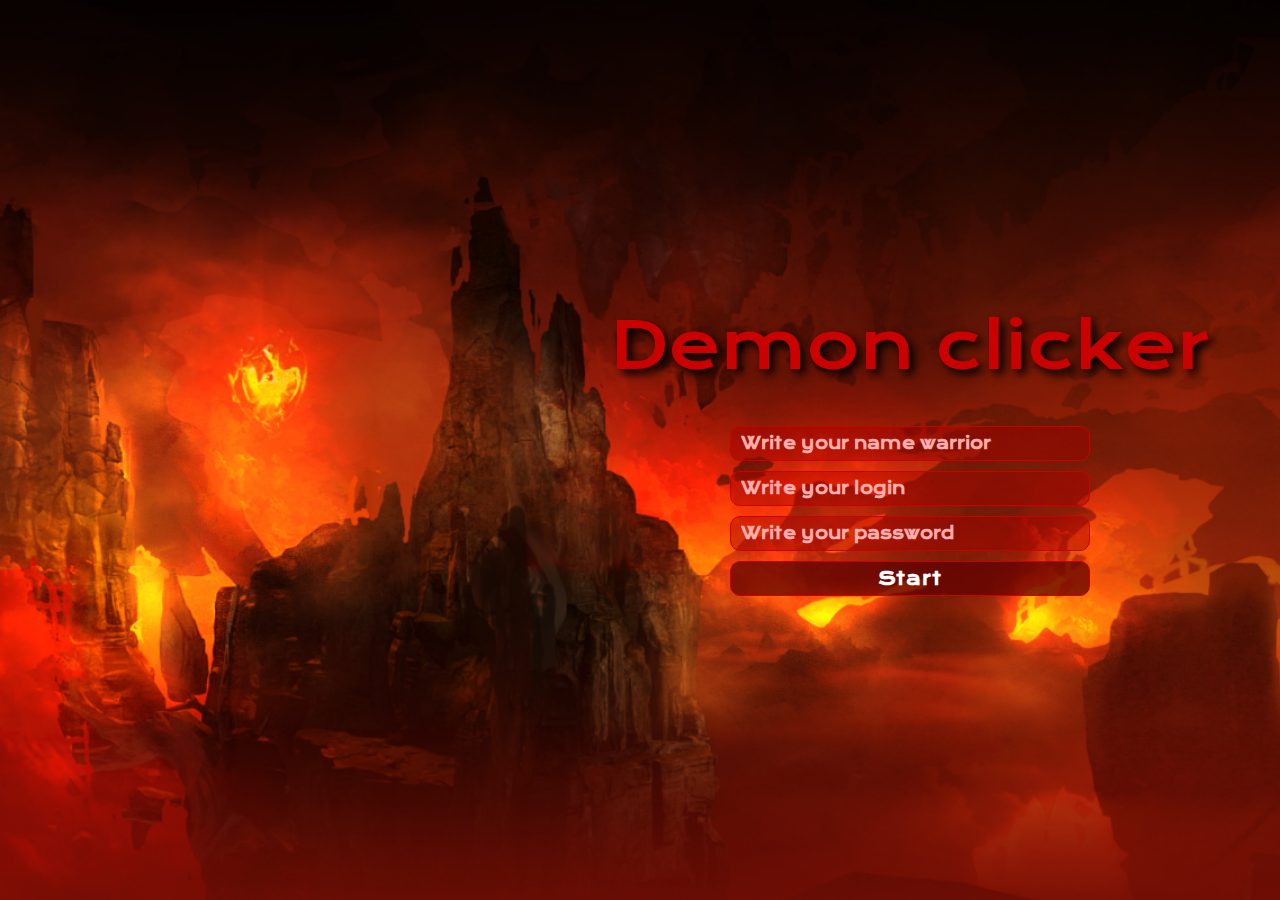
<file: index.html>
<!DOCTYPE html>
<html lang="en">

<head>
    <meta charset="UTF-8">
    <meta name="viewport" content="width=device-width, initial-scale=1.0">
    <title>Demon clicker game</title>
    <link rel="stylesheet" href="./style.css">
    <link rel="stylesheet" href="./src/style/home.css">
</head>

<body>
    <div class="root">
        <div class="home">
            <div class="container">
                <div class="home-wraper">
                    <h1>
                        Demon clicker
                    </h1>

                    <form action="">
                        <input type="text" placeholder="Write your name warrior">
                        <input type="text" placeholder="Write your login">
                        <input type="text" placeholder="Write your password">

                        <button>
                            Start
                        </button>
                    </form>
                </div>



            </div>
            <div class="home-meteors">
                <div id="meteor-1" class="meteor"><img src="./src/img/meteor.png" alt=""></div>
                <div id="meteor-2" class="meteor"><img src="./src/img/meteor.png" alt=""></div>
                <div id="meteor-3" class="meteor"><img src="./src/img/meteor.png" alt=""></div>
            </div>
        </div>
    </div>
    <script src="./script.js"></script>
</body>

</html>
</file>
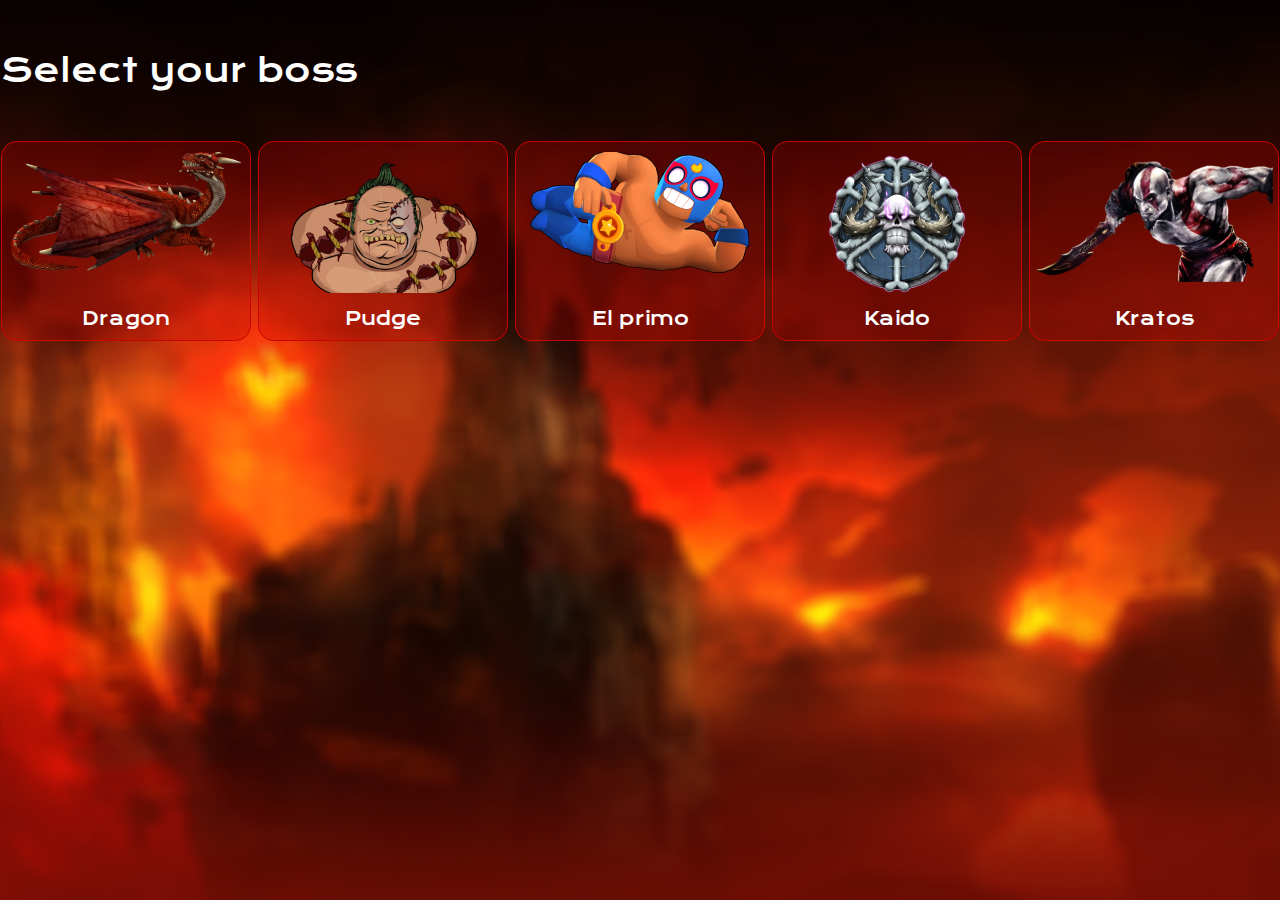
<file: src/pages/bosses.html>
<!DOCTYPE html>
<html lang="en">
<head>
    <meta charset="UTF-8">
    <meta name="viewport" content="width=device-width, initial-scale=1.0">
    <title>Document</title>
    <link rel="stylesheet" href="../../style.css">
    <link rel="stylesheet" href="../style/bosses.css">
</head>
<body>
        <div class="root">
            <div class="container">
                <h1>
                    Select your boss
                </h1>

                <div class="boss_list-row">
                    <button class="boss_list-btn" data-bossid="1">
                        <img src="../img/dragon-head.png" alt="">
                        <p>
                            Dragon
                        </p>
                    </button>
                    <button class="boss_list-btn" data-bossid="2">
                        <img src="../img/pudge-head.png" alt="">
                        <p>
                            Pudge
                        </p>    
                    </button>
                    <button class="boss_list-btn" data-bossid="3">
                        <img src="../img/el-primo-head.png" alt="">
                        <p>
                            El primo
                        </p>
                    </button>
                    <button class="boss_list-btn" data-bossid="4">
                        <img src="../img/kaido-head.png" alt="">
                        <p>
                            Kaido
                        </p>
                    </button>
                    <button class="boss_list-btn" data-bossid="5">
                        <img src="../img/kratos-head.png" alt="">
                        <p>
                            Kratos
                        </p>

                    </button>
                </div>
            </div>
        </div>

    <script src="../script/bosses.js"></script>
</body>
</html>
</file>
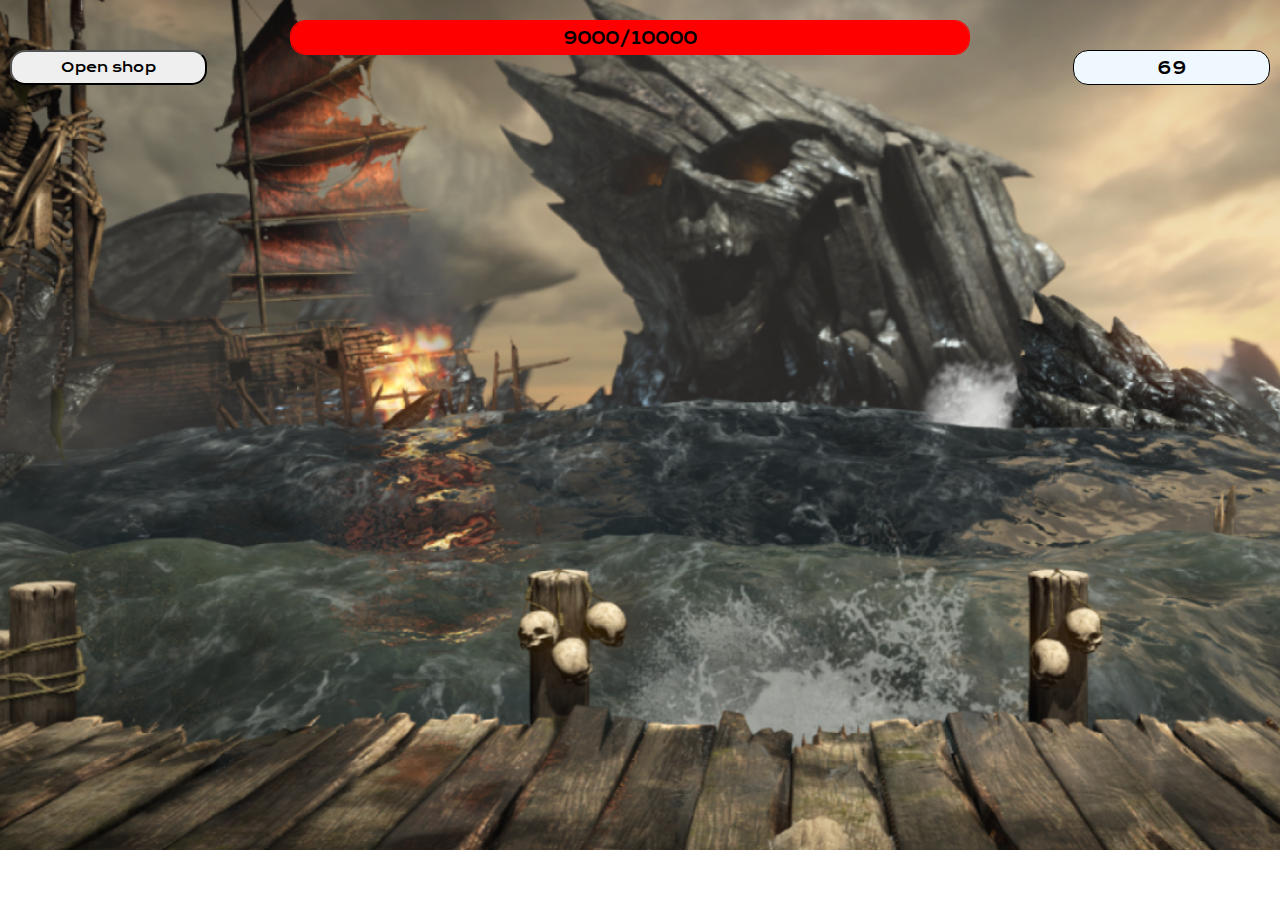
<file: src/pages/game.html>
<!DOCTYPE html>
<html lang="en">

<head>
	<meta charset="UTF-8">
	<meta name="viewport" content="width=device-width, initial-scale=1.0">
	<title>Document</title>
	<link rel="stylesheet" href="../style/game.css">
	<link rel="stylesheet" href="../../style.css">
</head>

<body>
	<div class="root">
		<div class="container">
			<header>
				<div class="row">

					<button class="toggle_shop">
						Open shop
					</button>

					<div class="HP_wraper">
						<div class="HP_bar">
							<p class="HP_text">
								9000/10000
							</p>
						</div>
					</div>

					<div class="timer">
						69
					</div>
				</div>
			</header>

			<div class="boss">

			</div>
			
			<div class="modal-shop">
				<div class="shop">
					<button data-damage="1" data-image="../img/hit.png" class="shop_item active">
						<div class="shop_item-img">
							<img src="../img/hit.png" alt="">
						</div>

						<div class="shop_item-info">
							<h3>
								Hand
							</h3>

							<p>
								1 damage
							</p>
						</div>
					</button>
					<button data-damage="3" data-image="../img/knife.png" class="shop_item">
						<div class="shop_item-img">
							<img src="../img/knife.png" alt="">
						</div>
						<div class="shop_item-info">
							<h3>
								Knife
							</h3>

							<p>
								3 damage
							</p>
						</div>
					</button>
					<button data-damage="5" data-image="../img/katana.png" class="shop_item">
						<div class="shop_item-img">
							<img src="../img/katana.png" alt="">
						</div>
						<div class="shop_item-info">
							<h3>
								Katana
							</h3>

							<p>
								5 damage
							</p>
						</div>
					</button>
					<button data-damage="8" data-image="../img/newnchakey.png" class="shop_item">
						<div class="shop_item-img">
							<img src="../img/newnchakey.png" alt="">
						</div>
						<div class="shop_item-info">
							<h3>
								Nunchucks
							</h3>

							<p>
								8 damage
							</p>
						</div>
					</button>
					<button data-damage="11" data-image="../img/spir.png" class="shop_item">
						<div class="shop_item-img">
							<img class="spear" src="../img/spir.png" alt="">
						</div>
						<div class="shop_item-info">
							<h3>
								Spear
							</h3>

							<p>
								11 damage
							</p>
						</div>
					</button>
					<button data-damage="15" data-image="../img/surikety.png" class="shop_item">
						<div class="shop_item-img">
							<img src="../img/surikety.png" alt="">
						</div>
						<div class="shop_item-info">
							<h3>
								Shuriken
							</h3>

							<p>
								15 damage
							</p>
						</div>
					</button> 
					<button data-damage="17" data-image="../img/Axe.png" class="shop_item">
						<div class="shop_item-img">
							<img src="../img/Axe.png" alt="">
						</div>
						<div class="shop_item-info">
							<h3>
								Axe
							</h3>

							<p>
								17 damage
							</p>
						</div>
					</button>
					<button data-damage="20" data-image="../img/kosa.png" class="shop_item">
						<div class="shop_item-img">
							<img src="../img/kosa.png" alt="">
						</div>
						<div class="shop_item-info">
							<h3>
								braid
							</h3>

							<p>
								20 damage
							</p>
						</div>
					</button>
				</div>
			</div>
		</div>
	</div>
	
	<script src="../script/game.js"></script>
</body>

</html>
</file>
<file: style.css>
@import url('https://fonts.googleapis.com/css2?family=Krona+One&display=swap');

*{
    margin: 0;
    box-sizing: border-box;
    padding: 0;
    font-family: "Krona One", sans-serif;
    font-weight: 400;
    font-style: normal;
}

.container{
    max-width: 1320px;
    margin: 0 auto;
    padding: 0 10px;
}
</file>
<file: src/style/home.css>
.home {
    background: url("../img/home.png")0 0/cover no-repeat;
    height: 100vh;
    display: flex;
    justify-content: center;
    flex-direction: column;
    align-items: center;
}

body {
    overflow: hidden;
}

.home h1 {
    font-size: 64px;
    color: #CA0101;
    text-align: center;
    margin-bottom: 40px;
    text-shadow: 5px 5px 10px black;
}

.home form {
    max-width: 360px;
    width: 100%;
    display: flex;
    gap: 10px;
    flex-direction: column;
    margin: 0 auto;
}

.home input {
    width: 100%;
    background-color: #a5000071;
    border-radius: 10px;
    border: 1px solid #CA0101;
    height: 35px;
    padding: 0 10px;
    color: white;
    font-size: 16px;
    font-weight: 600;
    outline: none;
}

.home input::-webkit-input-placeholder {
    color: rgb(255, 174, 174) !important;
}

.home button {
    height: 35px;
    border-radius: 10px;
    background-color: #5d0000ba;
    border: 1px solid #CA0101;
    font-size: 18px;
    font-weight: 700;
    color: white;
}

.home-wraper {
    margin-left: 540px;
}

.meteor {
    position: absolute;
    top: -50%;
    animation: meteor 3s infinite linear;
}

#meteor-1 {
    left: 25%;
    animation-delay: 1.5s;
}

#meteor-2 {
    left: 40%;
    animation-delay: 0.5s;
}

#meteor-3 {
    left: 55%;
    animation-delay: 3.89s;
}


@keyframes meteor {
    0% {
        top: -50%;
        transform: translate(0);
    }
    30%,100%{
            top: 120%;
            transform: translate(-500px);
    }

}
</file>
<file: src/style/bosses.css>
body{
    background: url("../img/game.png")0 0/cover no-repeat;
    height: 100vh;
    display: flex;
    flex-direction: column;
    align-items: center;
}

.boss_list-row{
    justify-content: space-between;
    display: flex;
    gap: 7px;
}

h1{
    color: white;
    margin: 50px 0;
}

.boss_list-btn{
    width: 250px;
    height: 200px;
    border-radius: 15.5px;
    background-color: #ca010144;
    border: 1px solid #CA0101;
    font-size: 18px;
    color: white;
    display: flex;
    flex-direction: column;
    align-items: center;
    justify-content: space-between;
    padding: 10px 0;
    cursor: pointer;
}
</file>
<file: src/style/game.css>
body {
    background: url("../img/fight-pleace.png")0 -50px/cover no-repeat;
    height: 100dvh;
}

.root {
    padding: 50px 0;
}

.toggle_shop {
    width: 197px;
    height: 35px;
    border-radius: 15px;
}

.shop {
    background: rgba(0, 0, 0, 0.474);
    height: 100dvh;
    width: 360px;
    padding: 20px 25px 20px 25px;
    overflow: auto;
}

.modal-shop {
    width: 100vw;
    height: 100vh;
    position: absolute;
    top: 0;
    left: -100%;
    transition: all 0.3s;
}

.modal-shop.open{
    left: 0;
}

.shop::-webkit-scrollbar{
    background-color: rgba(0, 0, 0, 0.5);
    width: 6px;
}

.shop::-webkit-scrollbar-thumb{
    background-color: rgb(255, 255, 255, 0.649);
    width: 6px;
}

.shop_item{
    display: flex;
    align-items: center;
    height: 110px;
    padding: 0 10px;
    gap: 10px;
    color: aliceblue;
    cursor: pointer;
    background: none;
    border: none;
    width: 100%;
}

    .shop_item:disabled{
        opacity: 0.3;
    }

.shop_item h3{
    font-size: 18px;
}

.shop_item p{
    font-size: 18px;
}

.shop_item-img{
    width: 50%;
    background-color: rgba(255, 255, 255, 0.649);
    border-radius: 50px;
    height: 80%;
    display: flex;
    align-items: center;
    justify-content: center;
}

.shop_item img{
    height: 75%;
    object-fit: cover;
}

.shop_item .spear{
    height: 68%;
}

.shop_item.active{
    border: 2px solid white;
    border-radius: 60px;
}

.boss{
    position: absolute;
    bottom: 10px;
    width: 100%;
    left: 0;
    display: flex;
    justify-content: center;
}

.boss img{
    cursor: pointer;
}

.HP_wraper{
    width: 680px;
    height: 35px;
    position: absolute;
    top: 20px;
    left: calc(50% - 350px);
    border-radius: 15px;
    border: 1px solid red;
    background-color: rgba(255, 0, 0, 0.347);
}

.HP_bar{
    width: 100%;
    height: 100%;
    background-color: red;
    border-radius: 15px;
}

.HP_text{
    position: absolute;
    width: 240px;
    line-height: 35px;
    text-align: center;
    left: calc(50% - 120px);
}

.row{
    display: flex;
    justify-content: space-between;
    align-items: center;
}

.timer{
    background-color: aliceblue;
    width: 197px;
    height: 35px;
    text-align: center;
    line-height: 35px;
    border-radius: 15px;
    border: 1px solid black;
}
</file>
